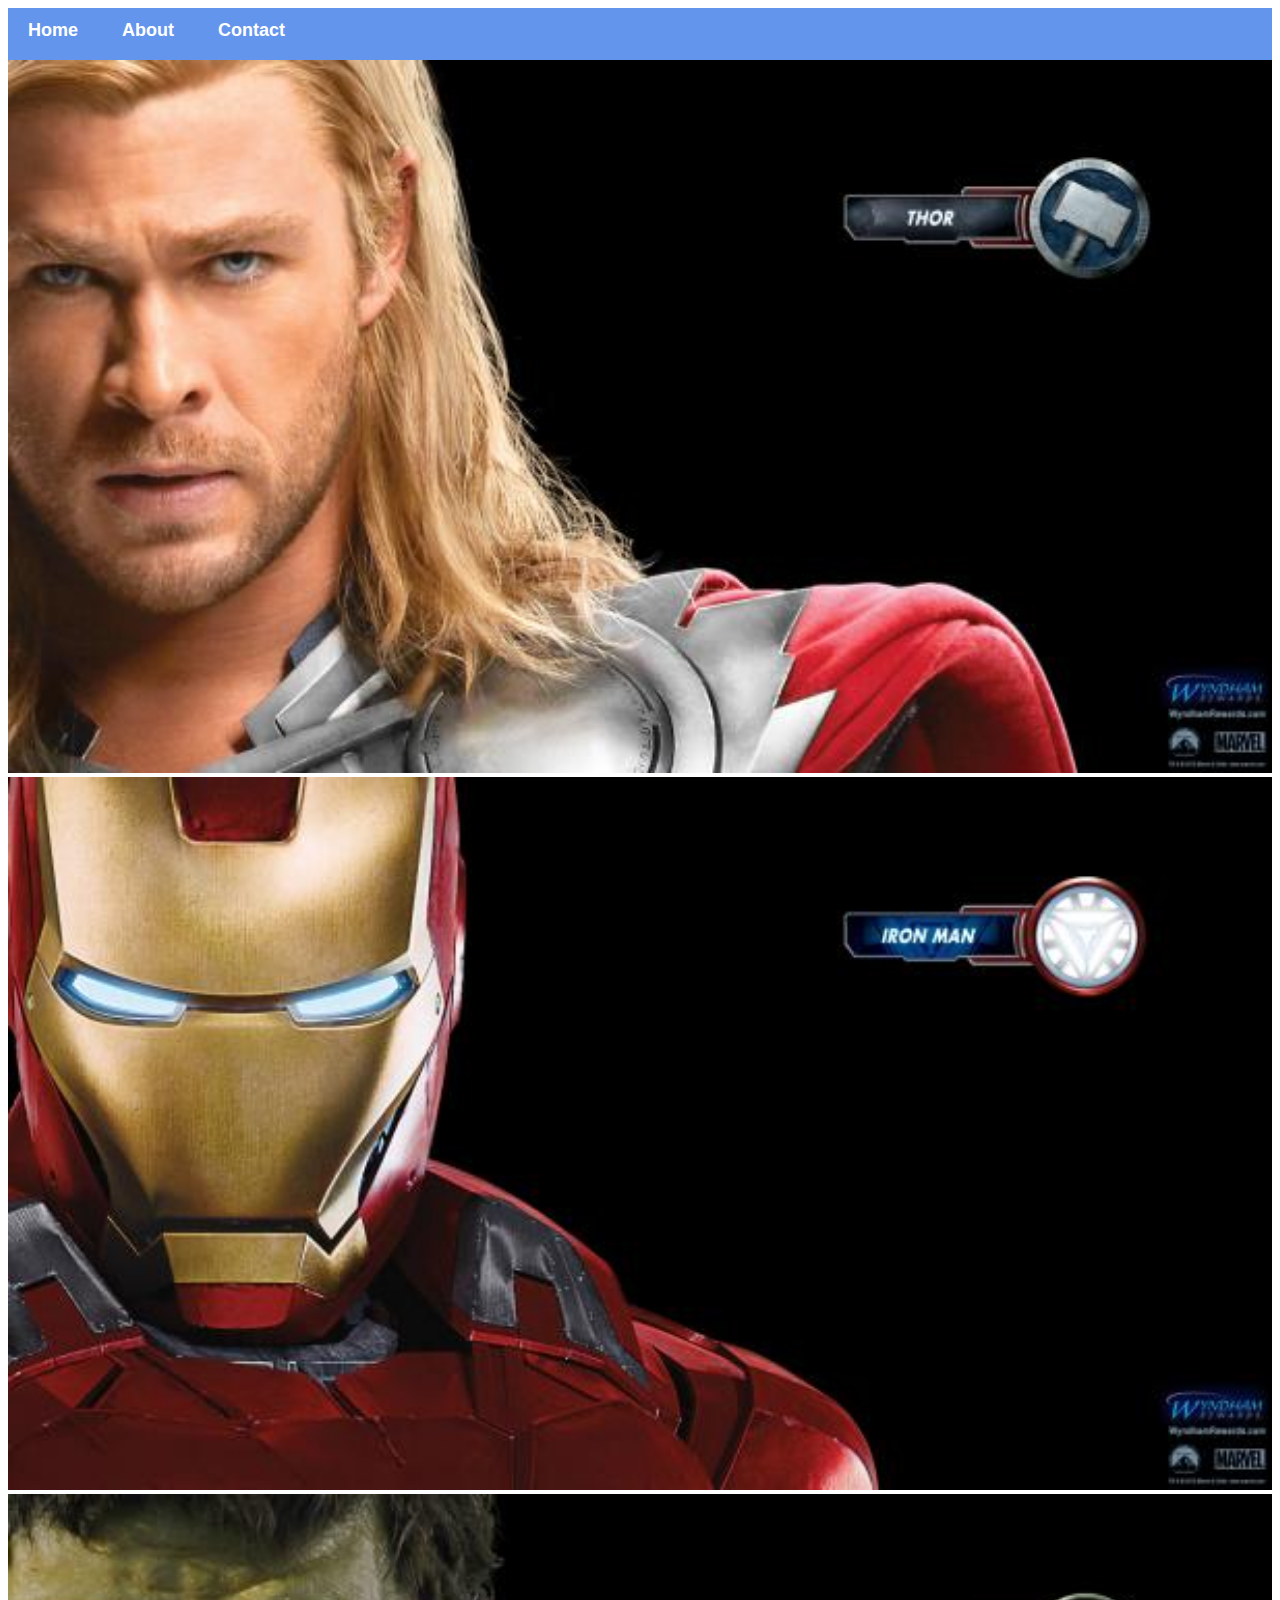
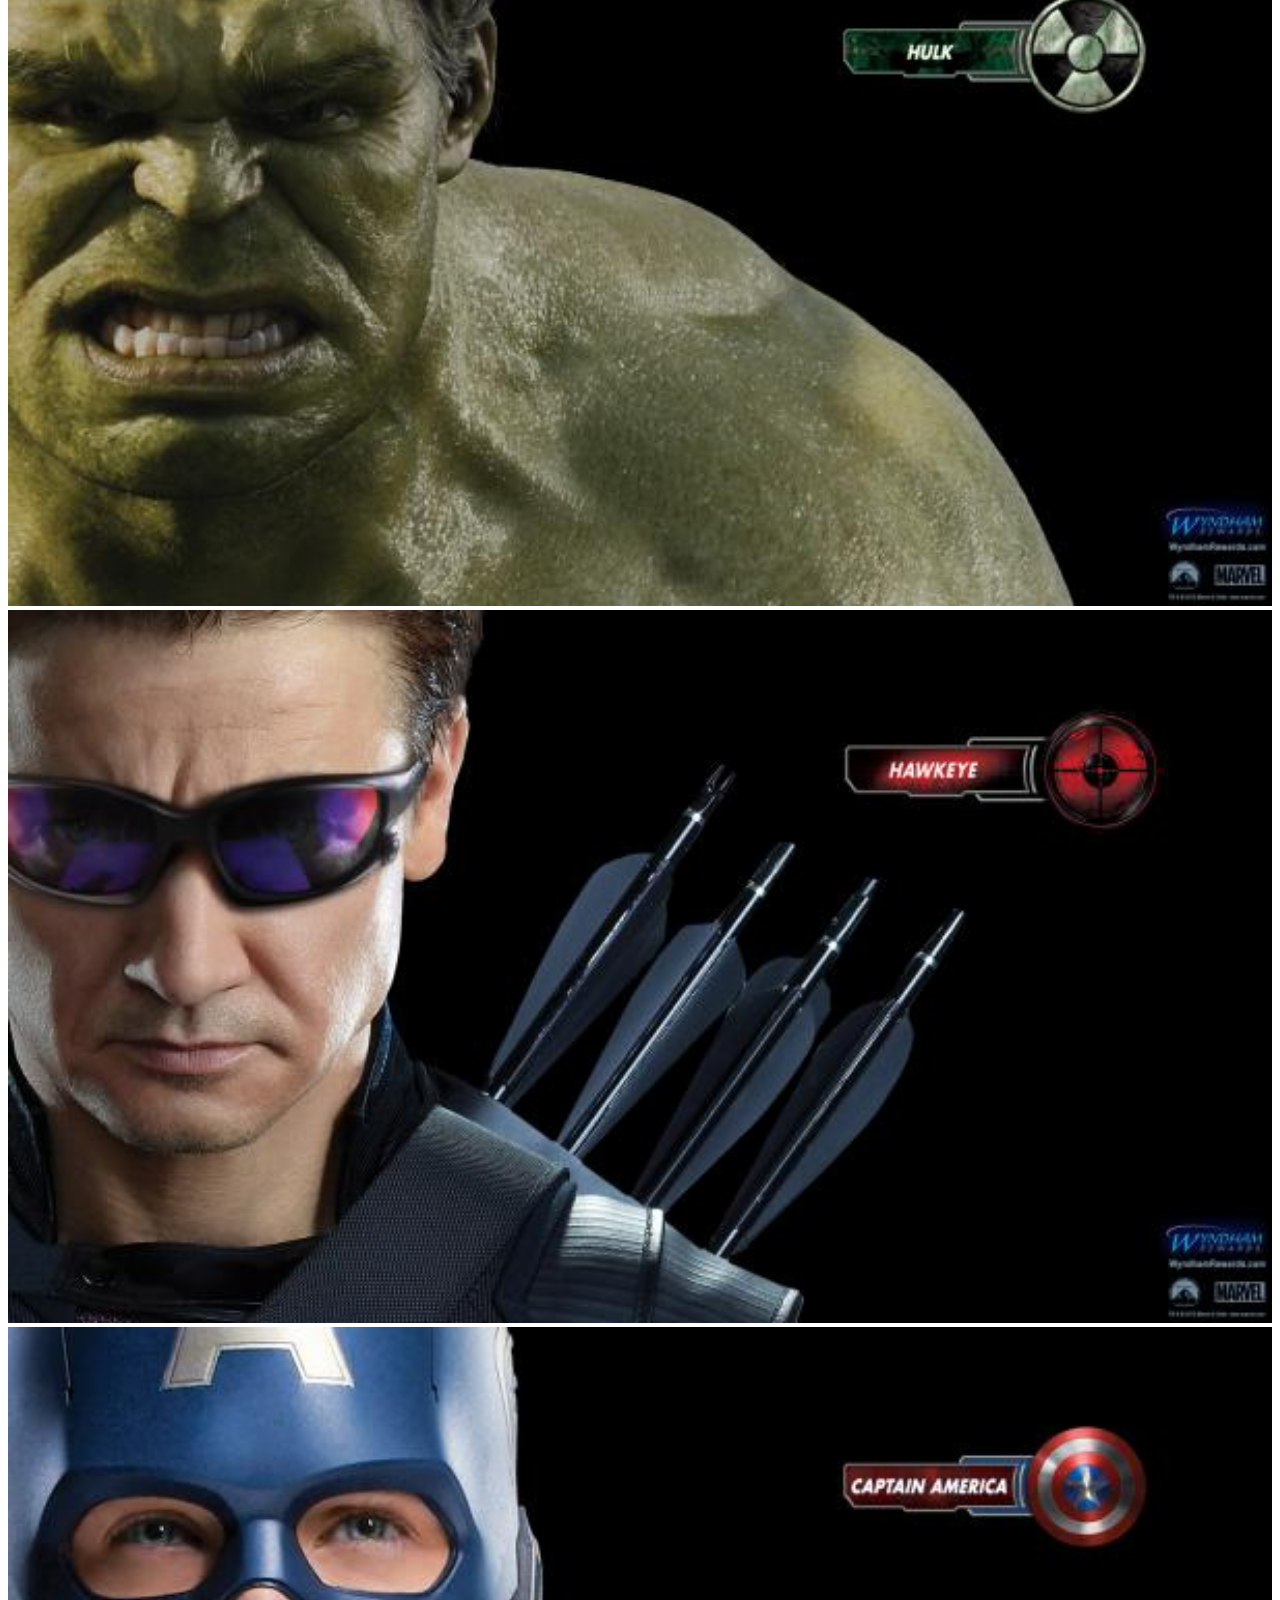
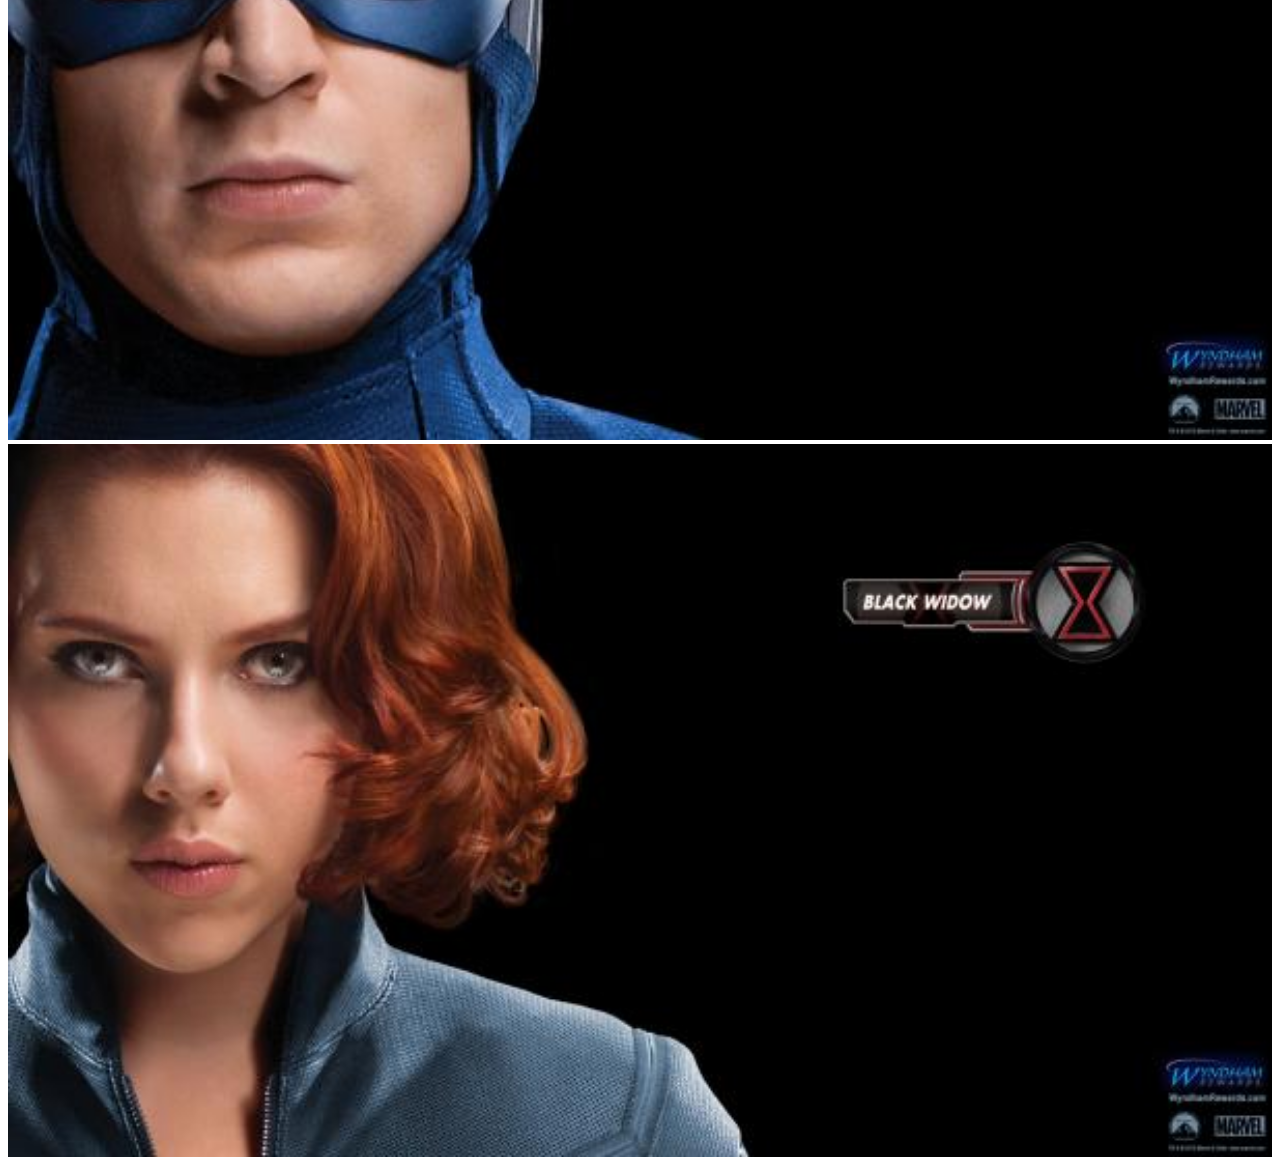
<file: index.html>
<!DOCTYPE html>
<html>
    <head>
        <link rel="stylesheet" href="style.css">
    </head>
    <body>
        <div id="menu-bar">
            <a href="index.html">Home</a>
            <a href="about.html">About</a>
            <a href="contact.html">Contact</a>
        </div>
        <div class="gallery">
            <a href="avenger-1.html"><img src="images/avengers_01.jpg"/></a>
            <a href="avenger-2.html"><img src="images/avengers_02.jpg"/></a> 
            <a href="avenger-3.html"><img src="images/avengers_03.jpg"/></a> 
            <a href="avenger-4.html"><img src="images/avengers_04.jpg"/></a> 
            <a href="avenger-5.html"><img src="images/avengers_05.jpg"/></a> 
            <a href="avenger-6.html"><img src="images/avengers_06.jpg"/></a>       
        </div>
    </body>
</html>
</file>
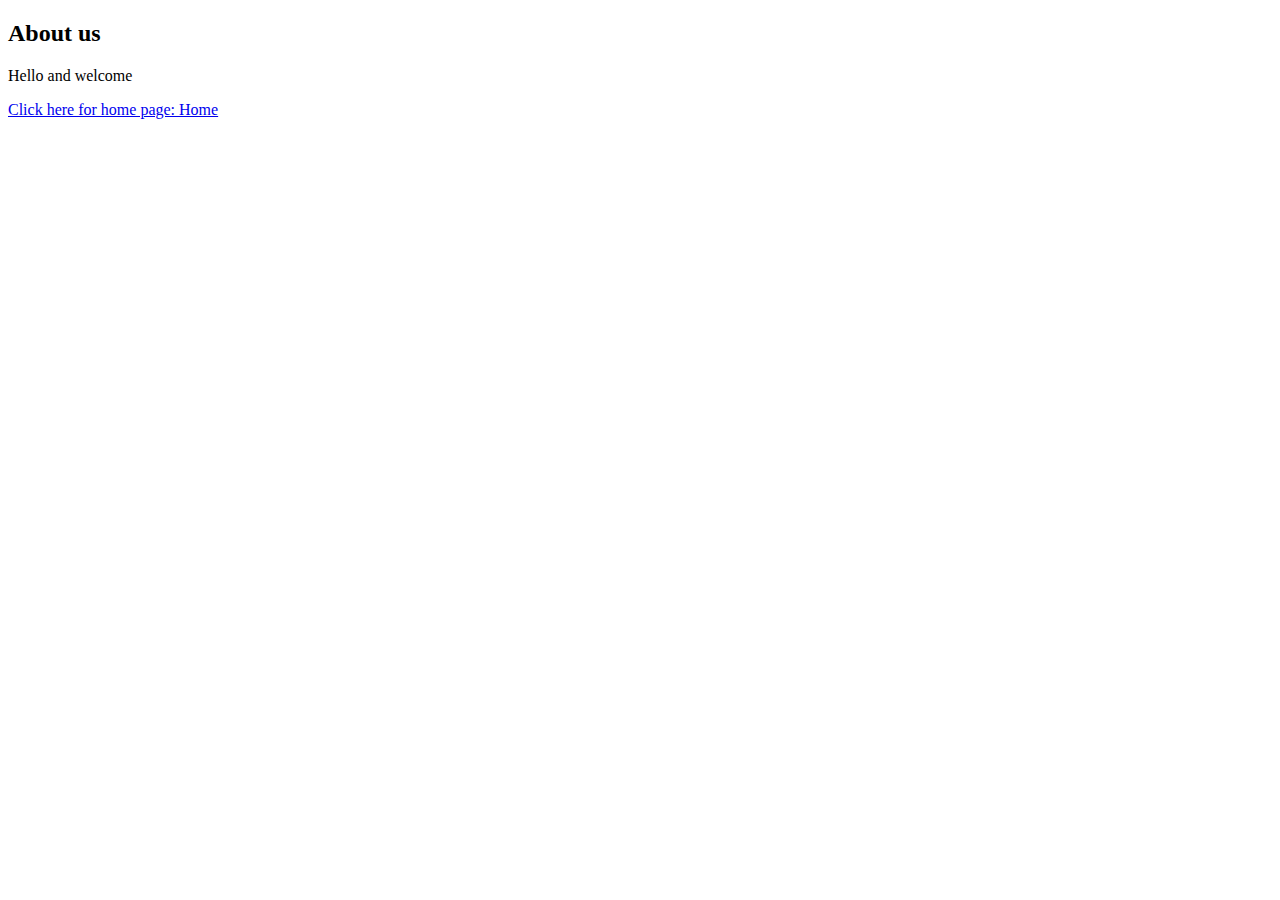
<file: about.html>
<!DOCTYPE html>
<html>
    <head>

    </head>
    <body>
        <h2>About us</h2>
        <p>Hello and welcome</p>

         <a href="index.html">Click here for home page:
            Home
        </a>

    </body>
</html>
</file>
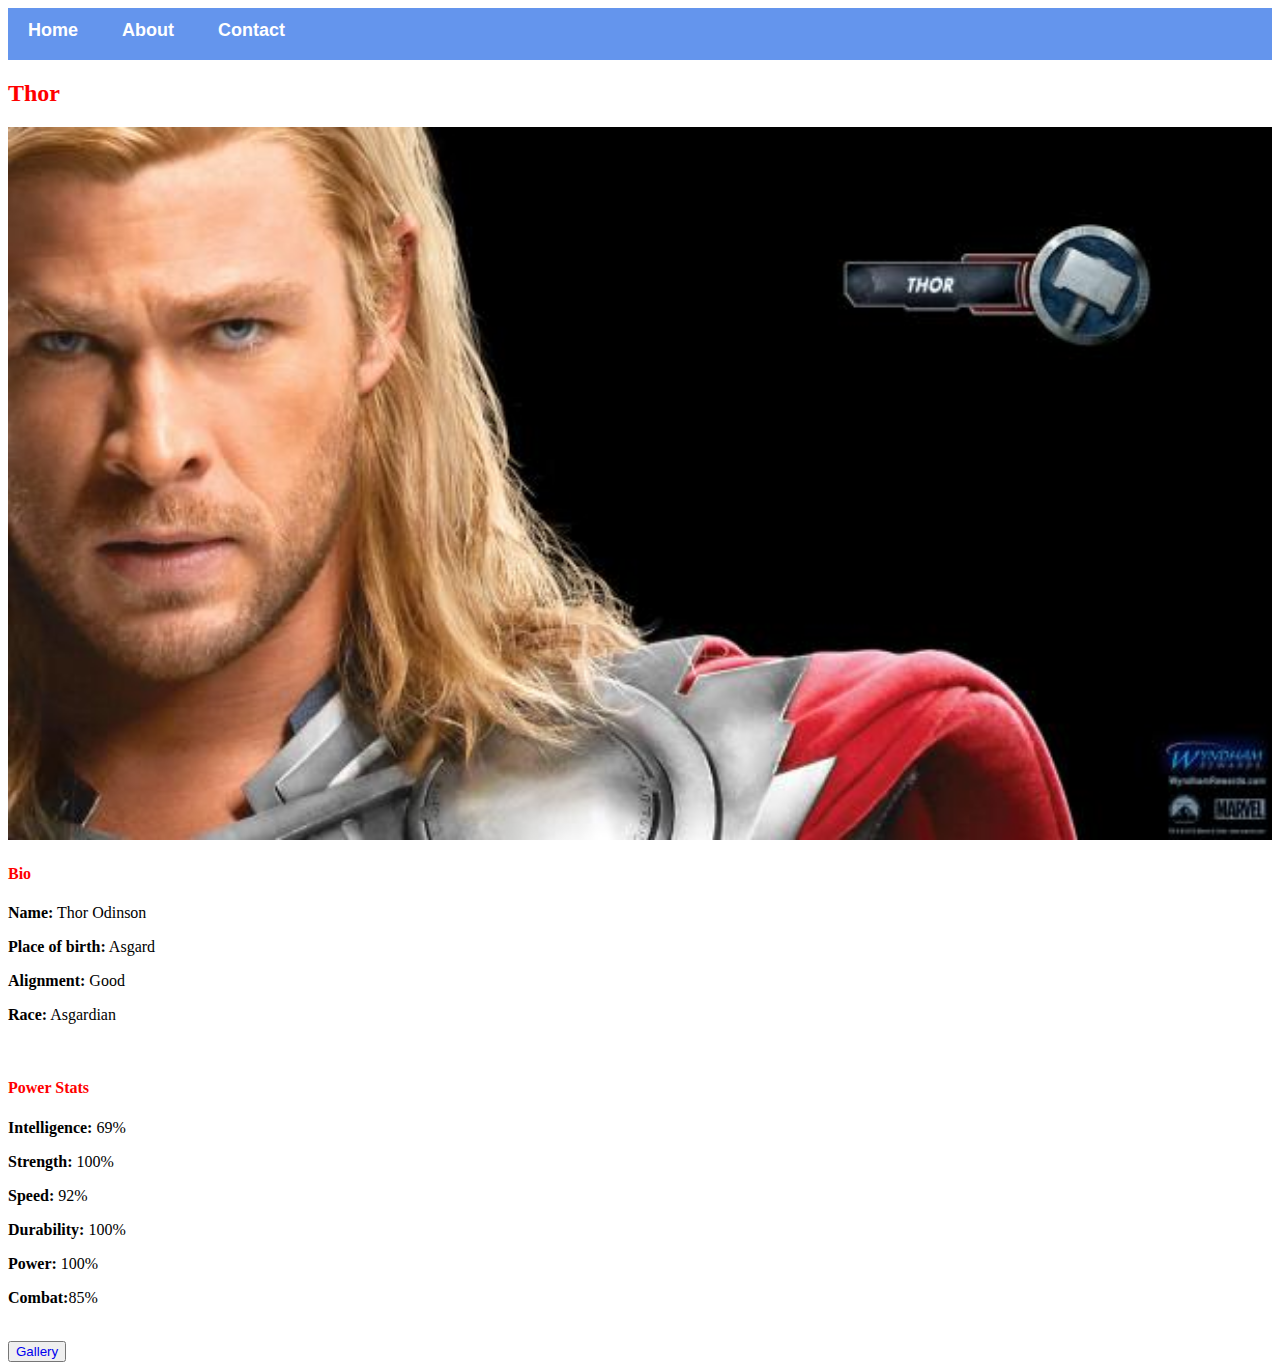
<file: avenger-1.html>
<!DOCTYPE html>
<html>
    <head>
        <link rel="stylesheet" href="style.css">
    </head>
    <body>
        <div id="menu-bar">
            <a href="index.html">Home</a>
            <a href="about.html">About</a>
            <a href="contact.html">Contact</a>
        </div>
        <h2>Thor</h2>
        <div class="gallery">
        <img src="images/avengers_01.jpg"/>
        </div>
        <h4>Bio</h4>
        <p><b>Name:</b> Thor Odinson</p>
        <p><b>Place of birth:</b> Asgard</p>
        <p><b>Alignment:</b> Good</p>
        <p><b>Race:</b> Asgardian</p>
        <br/>
        <h4>Power Stats</h4>
        <p><b>Intelligence:</b> 69%</p>
        <p><b>Strength:</b> 100%</p>
        <p><b>Speed:</b> 92%</p>
        <p><b>Durability:</b> 100%</p>
        <p><b>Power:</b> 100%</p>
        <p><b>Combat:</b>85%</p>
        <br>
        <button><a href="index.html">Gallery</a></button>
    </body>
</html>
</file>
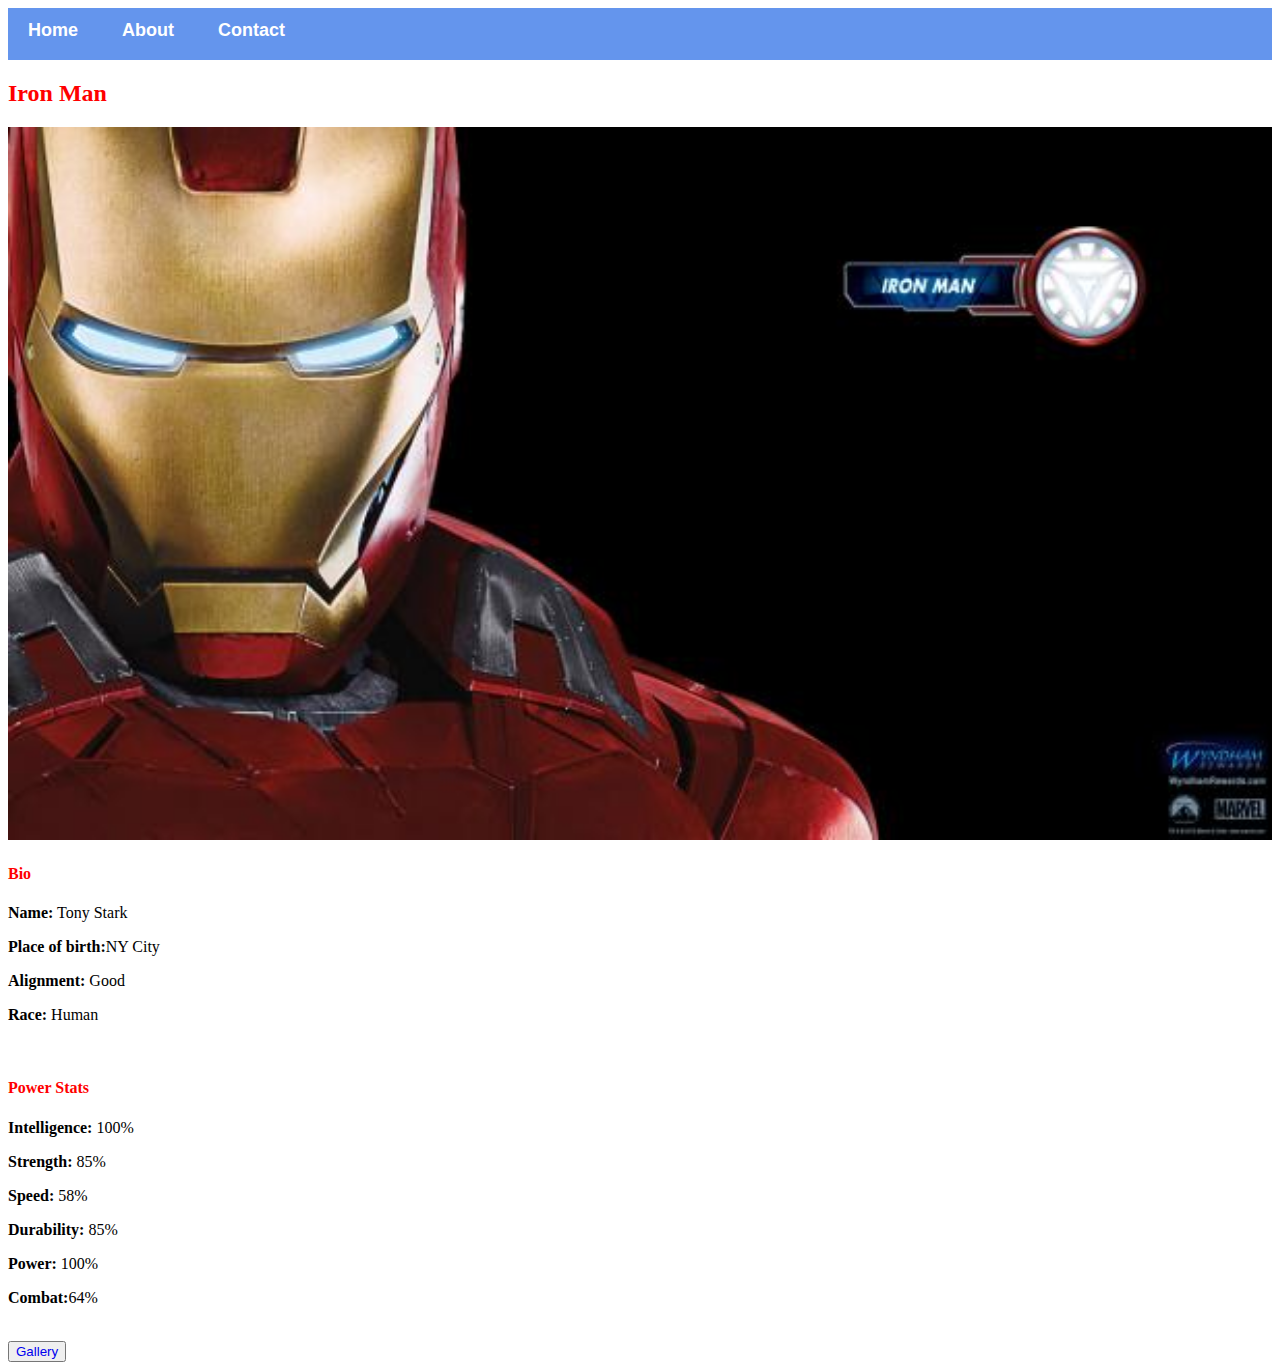
<file: avenger-2.html>
<!DOCTYPE html>
<html>
    <head>
        <link rel="stylesheet" href="style.css">
    </head>
    <body>
        <div id="menu-bar">
            <a href="index.html">Home</a>
            <a href="about.html">About</a>
            <a href="contact.html">Contact</a>
        </div>
        <h2>Iron Man</h2>
        <div class="gallery">
        <img src="images/avengers_02.jpg"/>
        </div>
        <h4>Bio</h4>
        <p><b>Name:</b> Tony Stark</p>
        <p><b>Place of birth:</b>NY City </p>
        <p><b>Alignment:</b> Good</p>
        <p><b>Race:</b> Human</p>
        <br/>
        <h4>Power Stats</h4>
        <p><b>Intelligence:</b> 100%</p>
        <p><b>Strength:</b> 85%</p>
        <p><b>Speed:</b> 58%</p>
        <p><b>Durability:</b> 85%</p>
        <p><b>Power:</b> 100%</p>
        <p><b>Combat:</b>64%</p>
        <br>
        <button><a href="index.html">Gallery</a></button>
    </body>
</html>
</file>
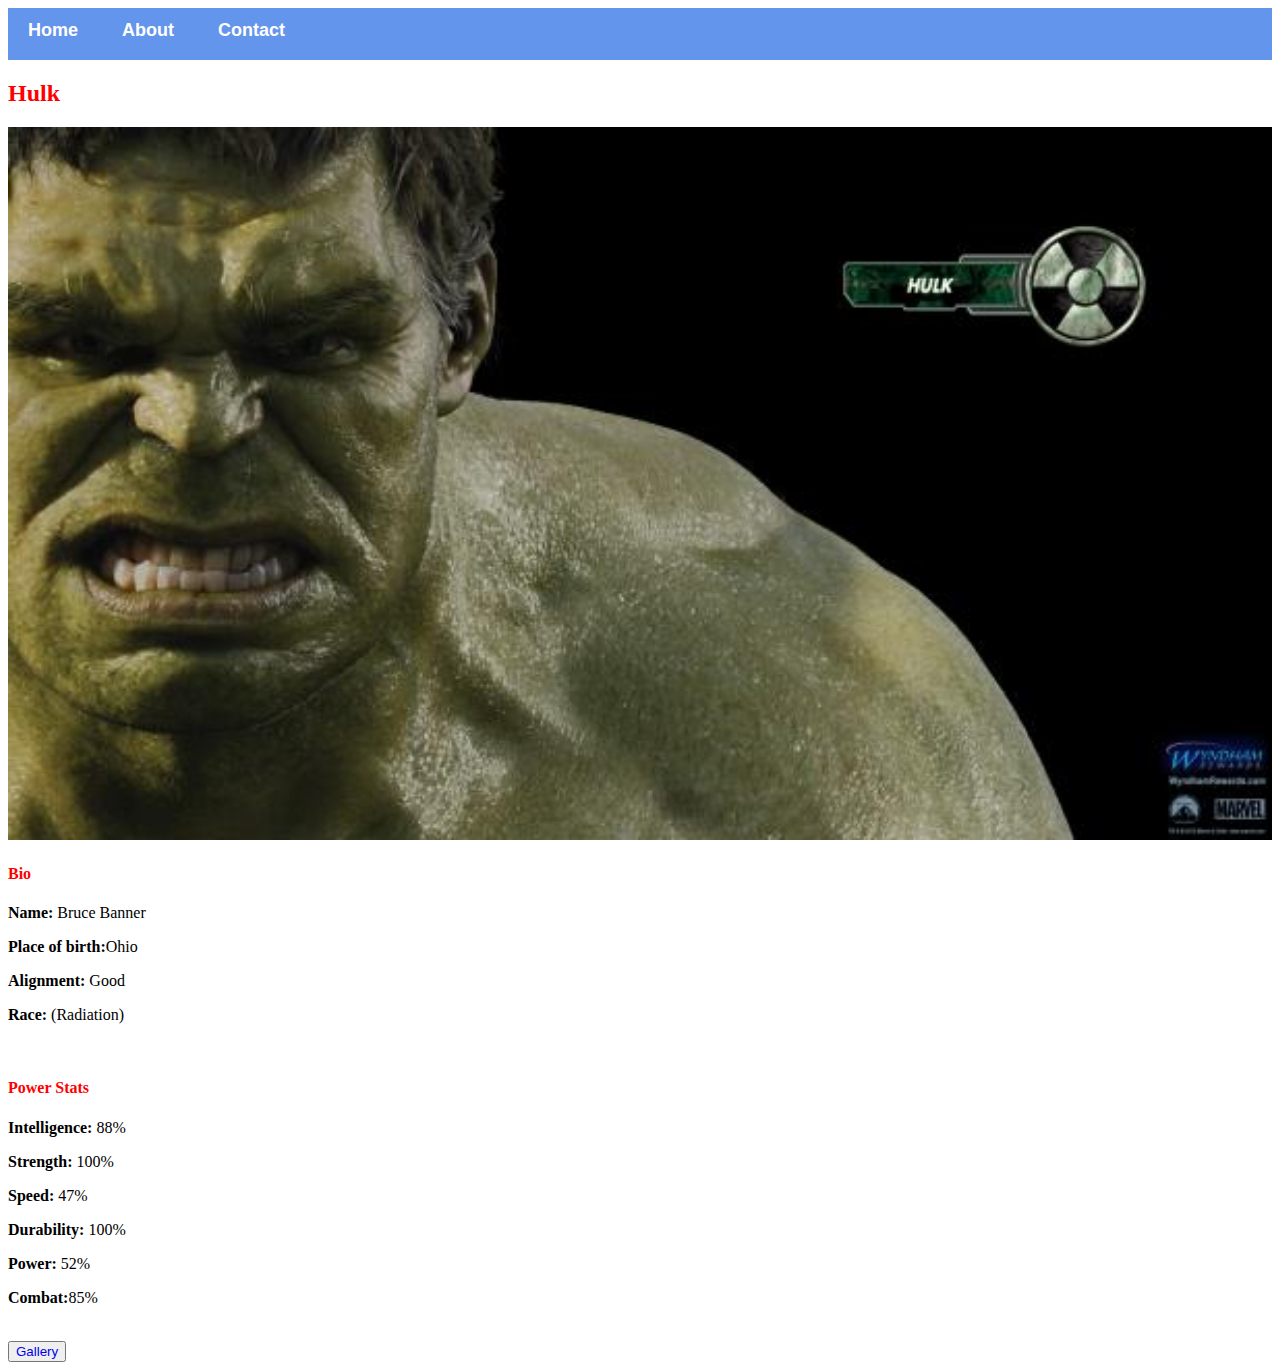
<file: avenger-3.html>
<!DOCTYPE html>
<html>
    <head>
        <link rel="stylesheet" href="style.css">
    </head>
    <body>
        <div id="menu-bar">
            <a href="index.html">Home</a>
            <a href="about.html">About</a>
            <a href="contact.html">Contact</a>
        </div>
        <h2>Hulk</h2>
        <div class="gallery">
        <img src="images/avengers_03.jpg"/>
        </div>
        <h4>Bio</h4>
        <p><b>Name:</b> Bruce Banner</p>
        <p><b>Place of birth:</b>Ohio </p>
        <p><b>Alignment:</b> Good</p>
        <p><b>Race:</b> (Radiation)</p>
        <br/>
        <h4>Power Stats</h4>
        <p><b>Intelligence:</b> 88%</p>
        <p><b>Strength:</b> 100%</p>
        <p><b>Speed:</b> 47%</p>
        <p><b>Durability:</b> 100%</p>
        <p><b>Power:</b> 52%</p>
        <p><b>Combat:</b>85%</p>
        <br>
        <button><a href="index.html">Gallery</a></button>
    </body>
</html>
</file>
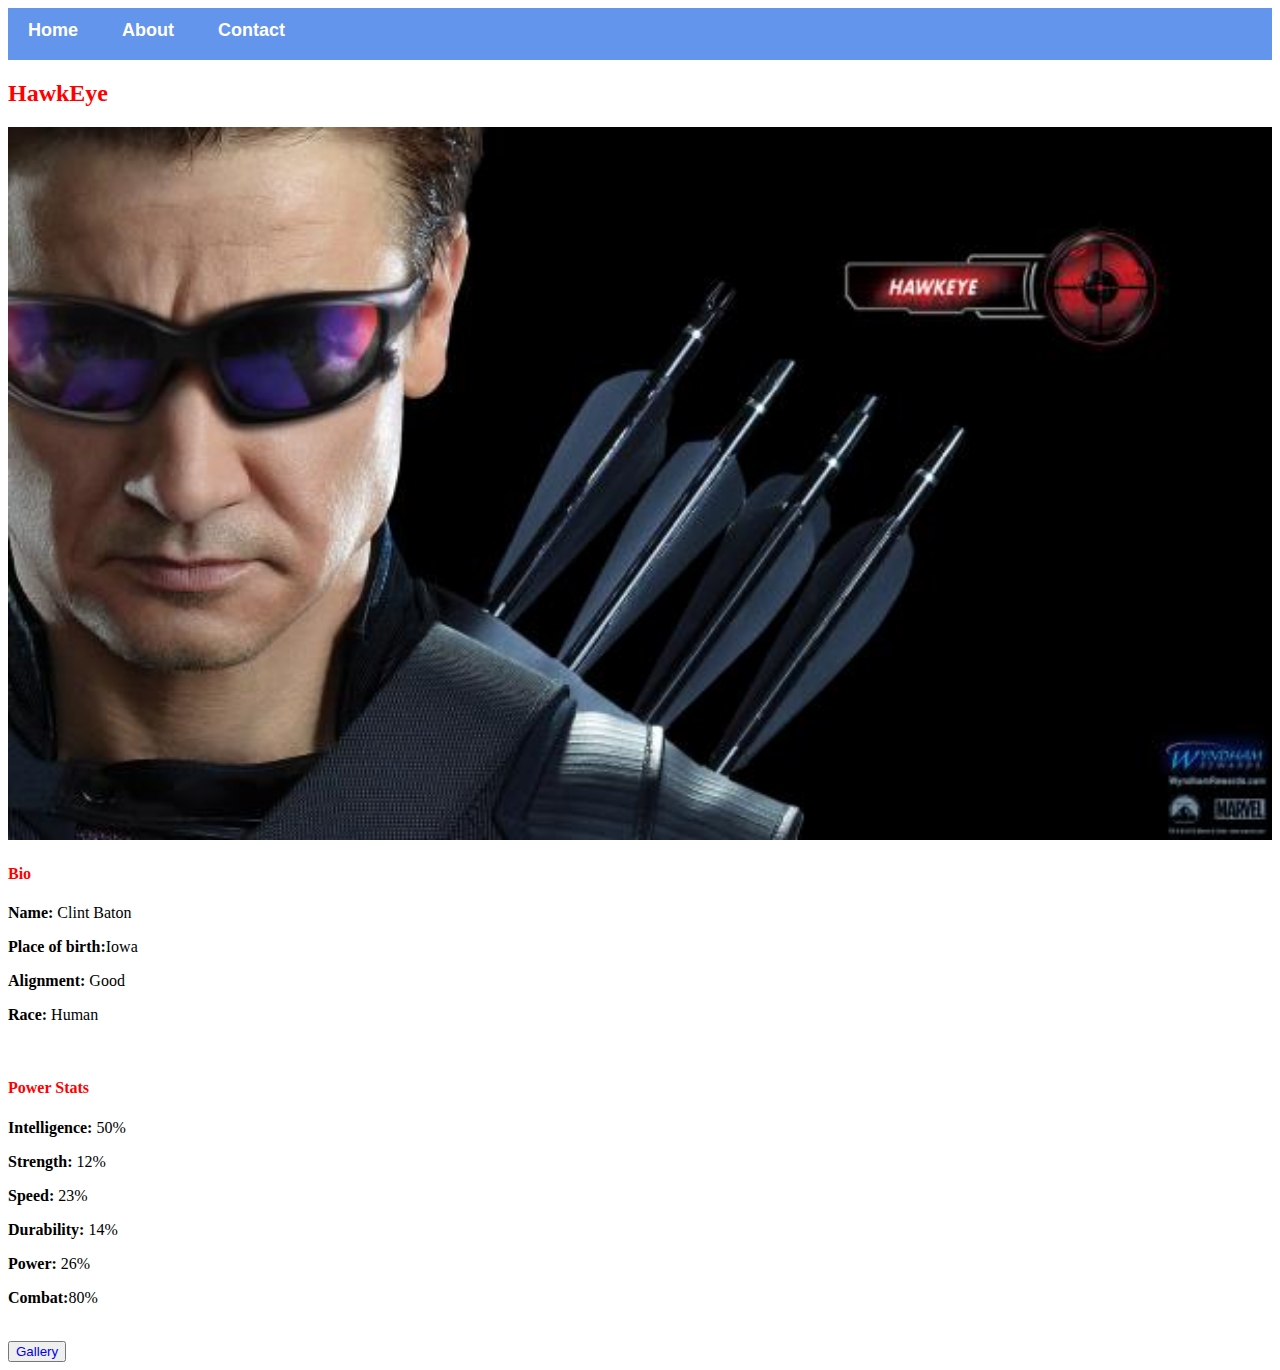
<file: avenger-4.html>
<!DOCTYPE html>
<html>
    <head>
        <link rel="stylesheet" href="style.css">
    </head>
    <body>
        <div id="menu-bar">
            <a href="index.html">Home</a>
            <a href="about.html">About</a>
            <a href="contact.html">Contact</a>
        </div>
        <h2>HawkEye</h2>
        <div class="gallery">
        <img src="images/avengers_04.jpg"/>
        </div>
        <h4>Bio</h4>
        <p><b>Name:</b> Clint Baton</p>
        <p><b>Place of birth:</b>Iowa </p>
        <p><b>Alignment:</b> Good</p>
        <p><b>Race:</b> Human</p>
        <br/>
        <h4>Power Stats</h4>
        <p><b>Intelligence:</b> 50%</p>
        <p><b>Strength:</b> 12%</p>
        <p><b>Speed:</b> 23%</p>
        <p><b>Durability:</b> 14%</p>
        <p><b>Power:</b> 26%</p>
        <p><b>Combat:</b>80%</p>
        <br>
        <button><a href="index.html">Gallery</a></button>
    </body>
</html>
</file>
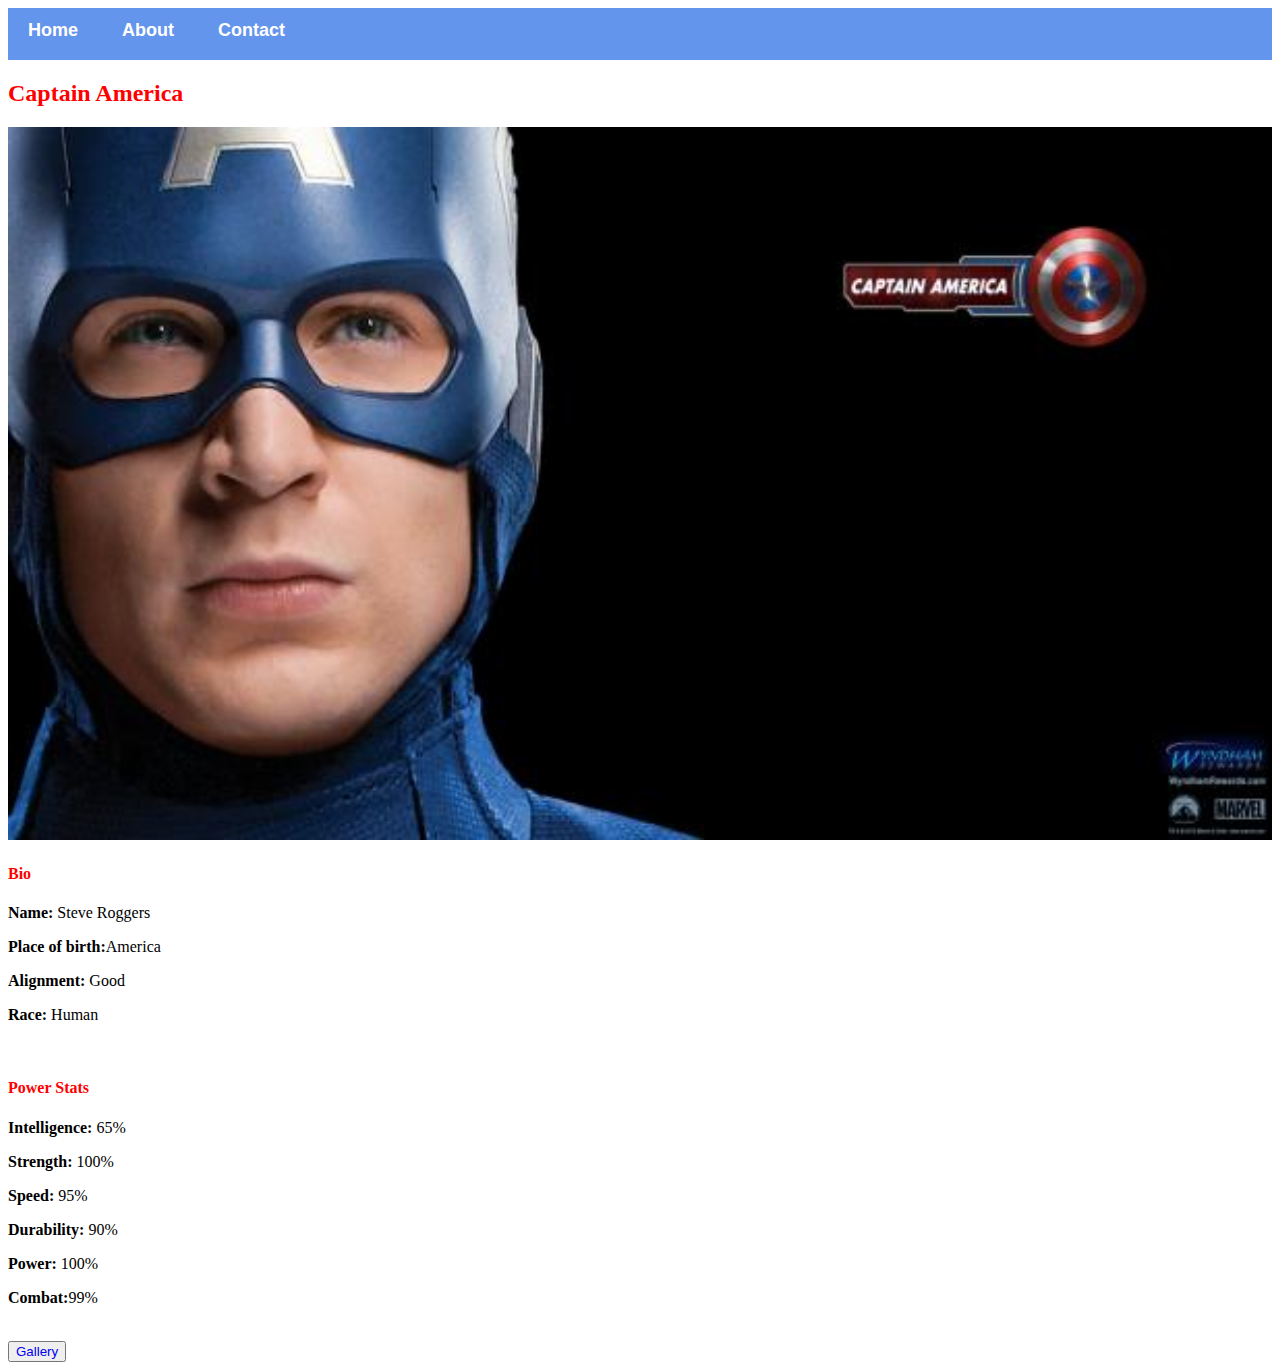
<file: avenger-5.html>
<!DOCTYPE html>
<html>
    <head>
        <link rel="stylesheet" href="style.css">
    </head>
    <body>
        <div id="menu-bar">
            <a href="index.html">Home</a>
            <a href="about.html">About</a>
            <a href="contact.html">Contact</a>
        </div>
        <h2>Captain America</h2>
        <div class="gallery">
        <img src="images/avengers_05.jpg"/>
        </div>
        <h4>Bio</h4>
        <p><b>Name:</b> Steve Roggers</p>
        <p><b>Place of birth:</b>America</p>
        <p><b>Alignment:</b> Good</p>
        <p><b>Race:</b> Human</p>
        <br/>
        <h4>Power Stats</h4>
        <p><b>Intelligence:</b> 65%</p>
        <p><b>Strength:</b> 100%</p>
        <p><b>Speed:</b> 95%</p>
        <p><b>Durability:</b> 90%</p>
        <p><b>Power:</b> 100%</p>
        <p><b>Combat:</b>99%</p>
        <br>
        <button><a href="index.html">Gallery</a></button>
    </body>
</html>
</file>
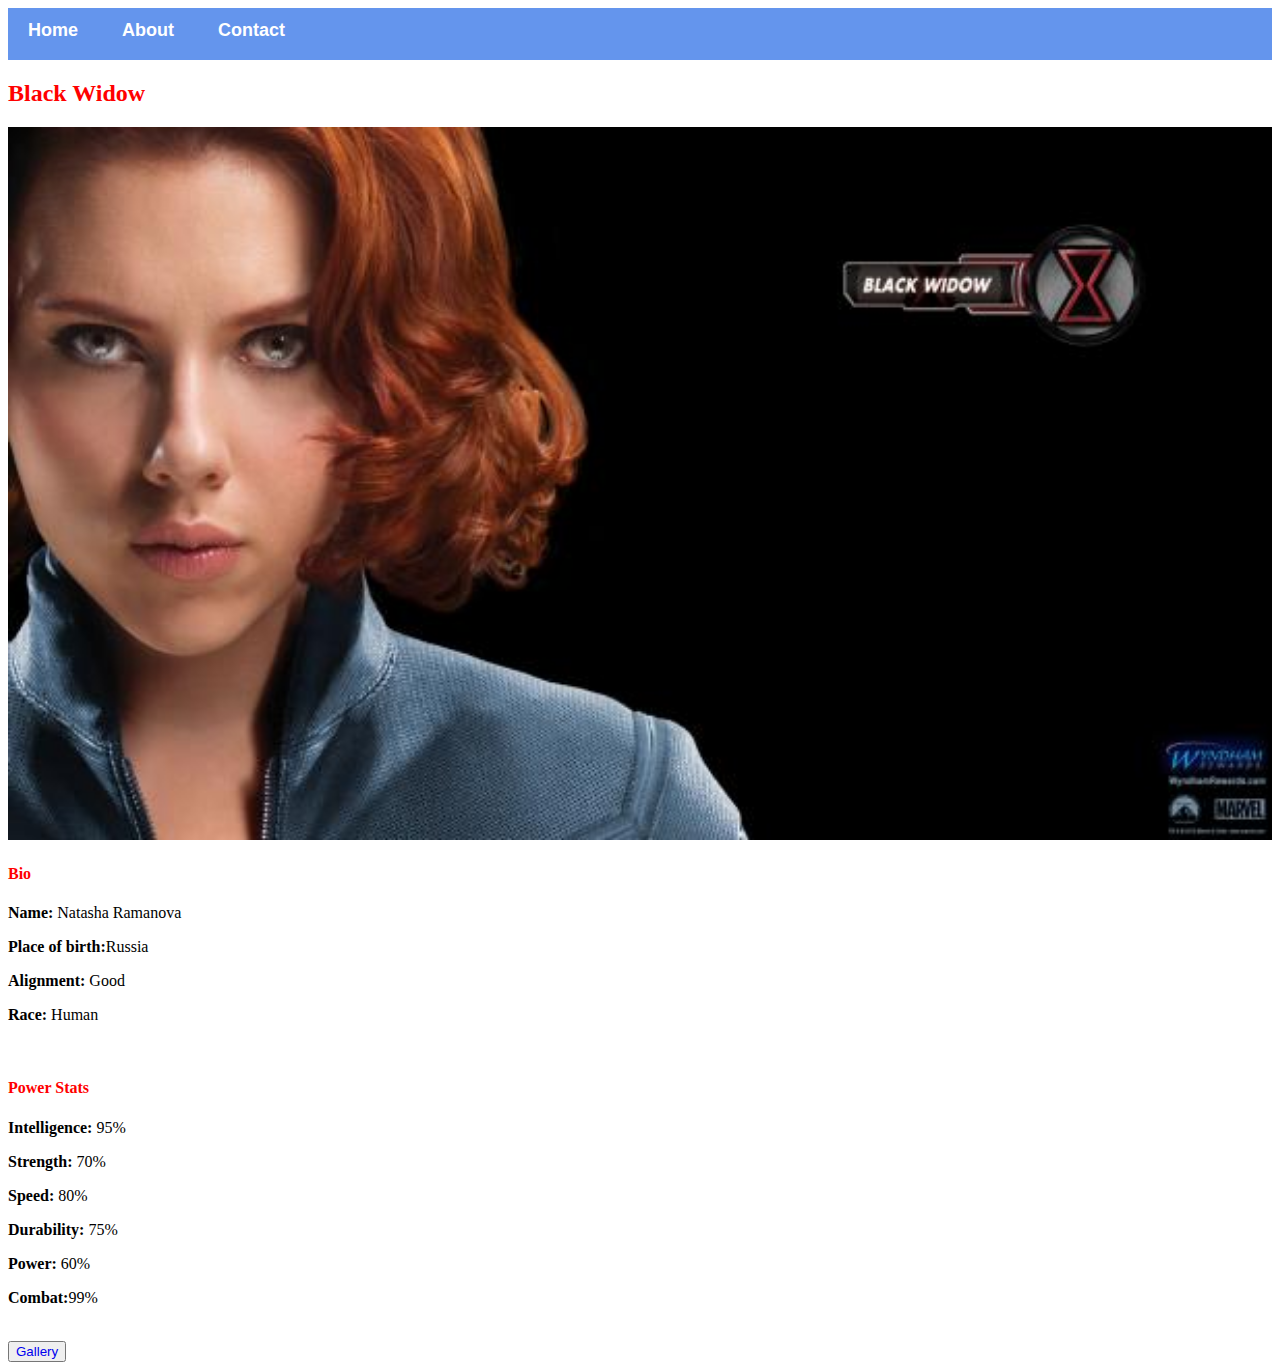
<file: avenger-6.html>
<!DOCTYPE html>
<html>
    <head>
        <link rel="stylesheet" href="style.css">
    </head>
    <body>
        <div id="menu-bar">
            <a href="index.html">Home</a>
            <a href="about.html">About</a>
            <a href="contact.html">Contact</a>
        </div>
        <h2>Black Widow</h2>
        <div class="gallery">
        <img src="images/avengers_06.jpg"/>
        </div>
        <h4>Bio</h4>
        <p><b>Name:</b> Natasha Ramanova</p>
        <p><b>Place of birth:</b>Russia </p>
        <p><b>Alignment:</b> Good</p>
        <p><b>Race:</b> Human</p>
        <br/>
        <h4>Power Stats</h4>
        <p><b>Intelligence:</b> 95%</p>
        <p><b>Strength:</b> 70%</p>
        <p><b>Speed:</b> 80%</p>
        <p><b>Durability:</b> 75%</p>
        <p><b>Power:</b> 60%</p>
        <p><b>Combat:</b>99%</p>
        <br>
        <button><a href="index.html">Gallery</a></button>
    </body>
</html>
</file>
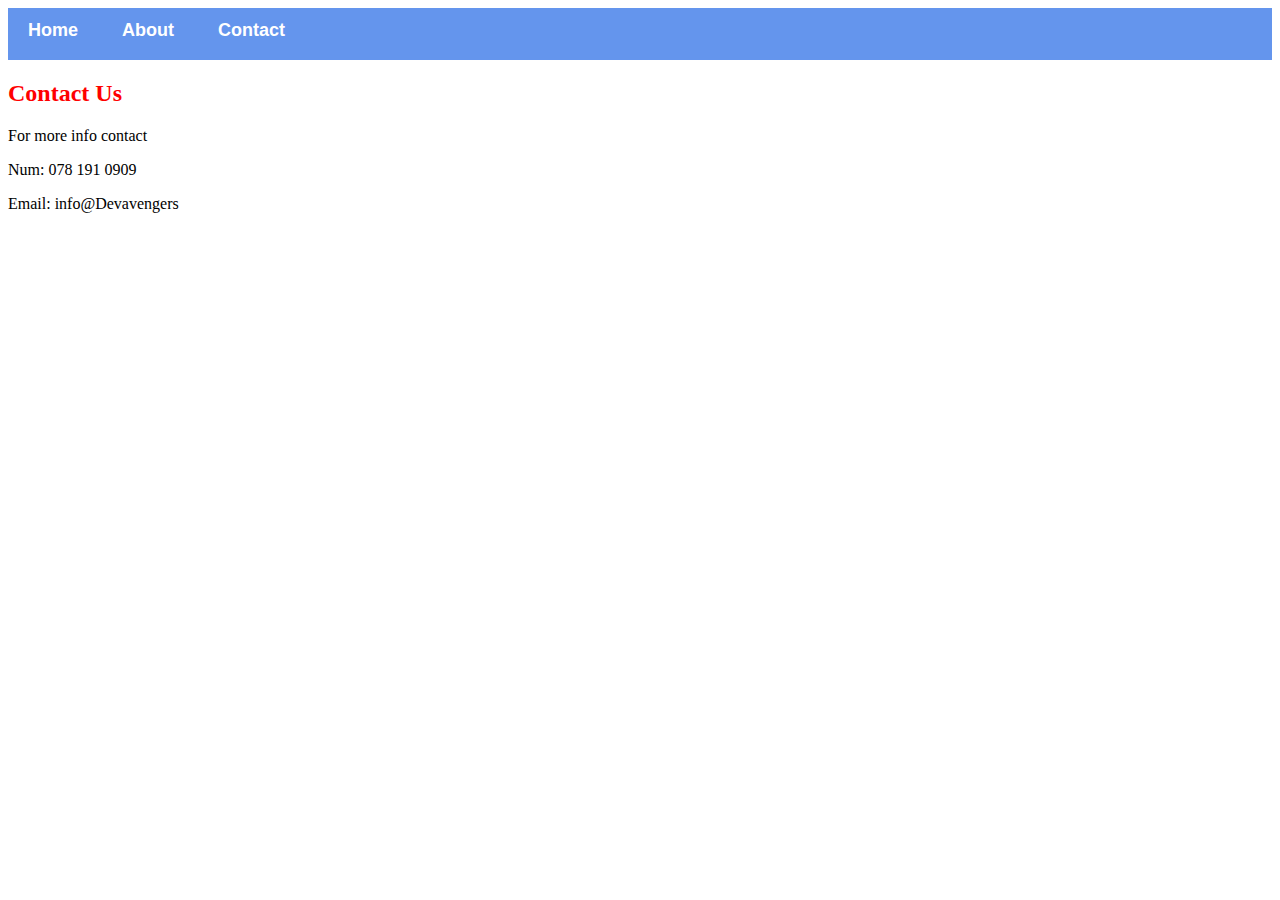
<file: contact.html>
<!DOCTYPE html>
<html>
    <head>
        <link rel="stylesheet" href="style.css">
    </head>
    <body>
        <div id="menu-bar">
            <a href="index.html">Home</a>
            <a href="about.html">About</a>
            <a href="contact.html">Contact</a>
        </div>
        <h2>Contact Us</h2>
       <p>For more info contact</p>
       <p>Num: 078 191 0909</p>
       <p>Email: info@Devavengers</p>

    </body>
</html>
</file>
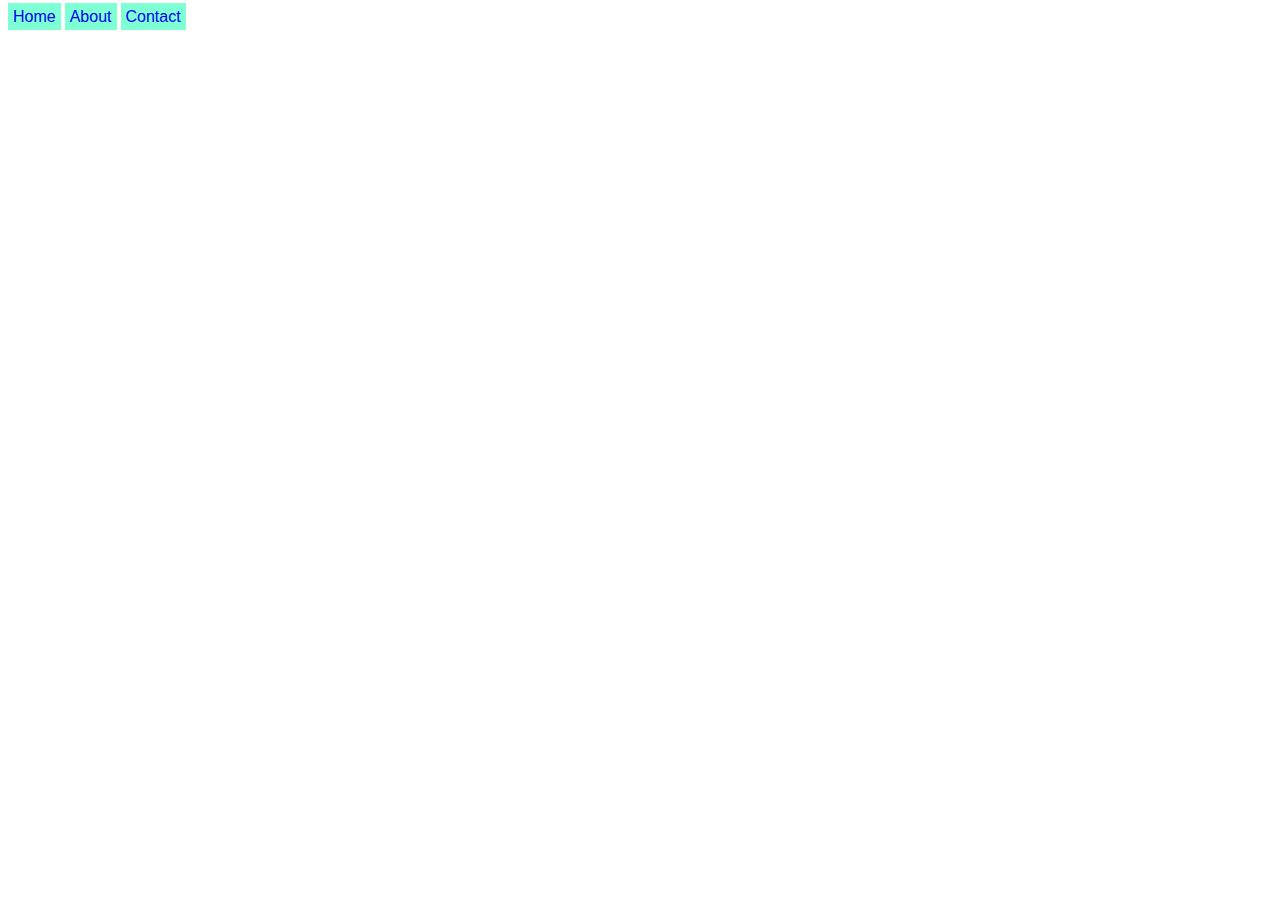
<file: links.html>
<!DOCTYPE html>
<html>
    <head>
        <link rel="stylesheet" href="styles.css">  
    </head>
   
    <body>
    <div id="menu-bar">
        <a href="index.html">Home</a>
        <a href="about.html">About</a>
        <a href="#">Contact</a>
    </div>
    </body>
</html>
</file>
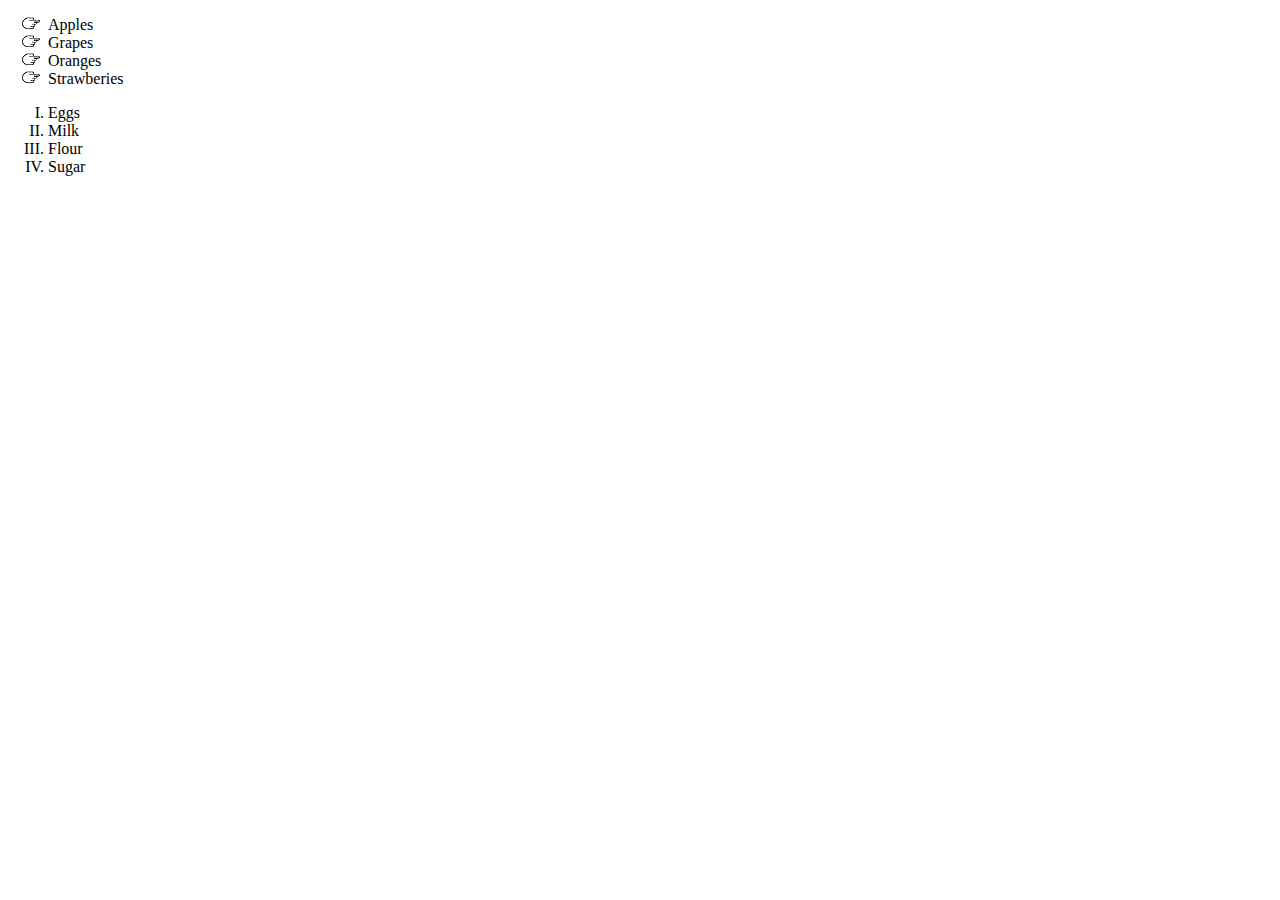
<file: lists.html>
<!DOCTYPE html>
<html>
    <head>
       <link rel="stylesheet" href="styles.css">
    </head>
    <body>
        <ul>
            <li>Apples</li>
             <li>Grapes</li>
              <li>Oranges</li>
               <li>Strawberies</li>
        </ul>

        <ol>
             <li>Eggs</li>
              <li>Milk</li>
               <li>Flour</li>
                <li>Sugar</li>
        </ol>
            
    </body>
</html>
</file>
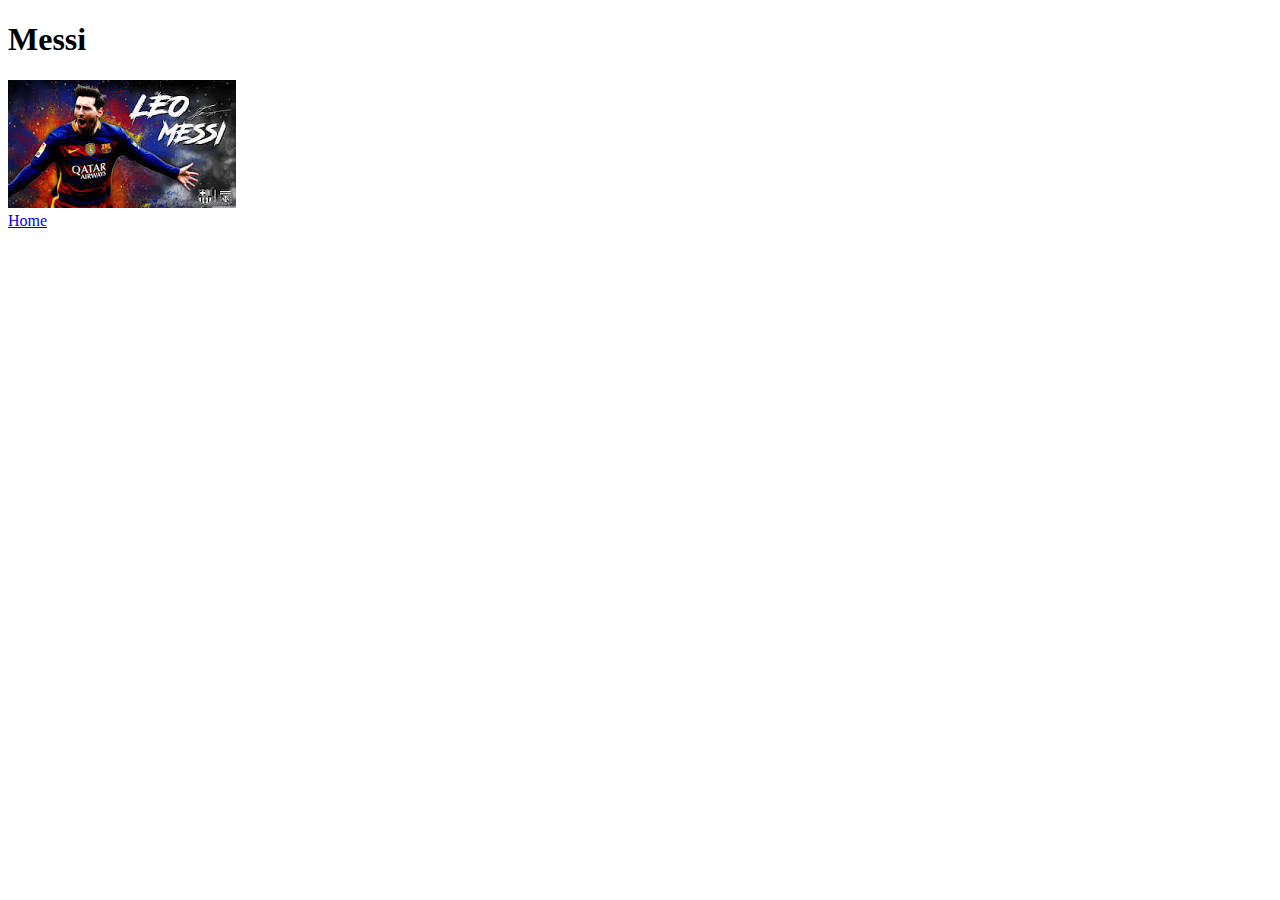
<file: messi.html>
<!DOCTYPE html>
<html>
    <head>

    </head>
    <body>
        <h1>Messi</h1>
        <img src="images/images.jpg"/>
        <br/>
        <a href="index.html">
            Home
        </a>
    </body>
</html>
</file>
<file: style.css>
.gallery img{
    width: 100%;
}

h2{
    font-family: fantasy;
    color: red;
    
}

h4{
    font-family: fantasy;
    color: red;
}

button{
    color:red;
    
}

a{
    text-decoration: none;
}

:hover button{
    color: red;
}

#menu-bar{
    width: 100%;
    height: 40px;
    background-color: cornflowerblue;
    padding-top: 12px;
}

#menu-bar a{
    color: white;
    font-family: Arial, Helvetica, sans-serif;
    font-size: 18px;
    text-decoration: none;
    font-weight: 800;

    padding-left:20px;
    padding-right: 20px;

}

#menu-bar a:hover{
    color: red;
}
</file>
<file: styles.css>
h1{
    color: green;
    font-family: sans-serif;
}

p{
    color: coral;
    font-family: fantasy;
}

ul{
    list-style-type: circle;
    list-style-image: url(images/pointer-icon.png);
}
ol{
    list-style-type: upper-roman;
}

#menu-bar a{
    font-family: Arial, Helvetica, sans-serif;
    text-decoration: none;
    background-color: aquamarine;
    padding: 5px;

}

#menu-bar a:hover{
    background-color: aqua;
    color: #ffffff;
}
</file>
